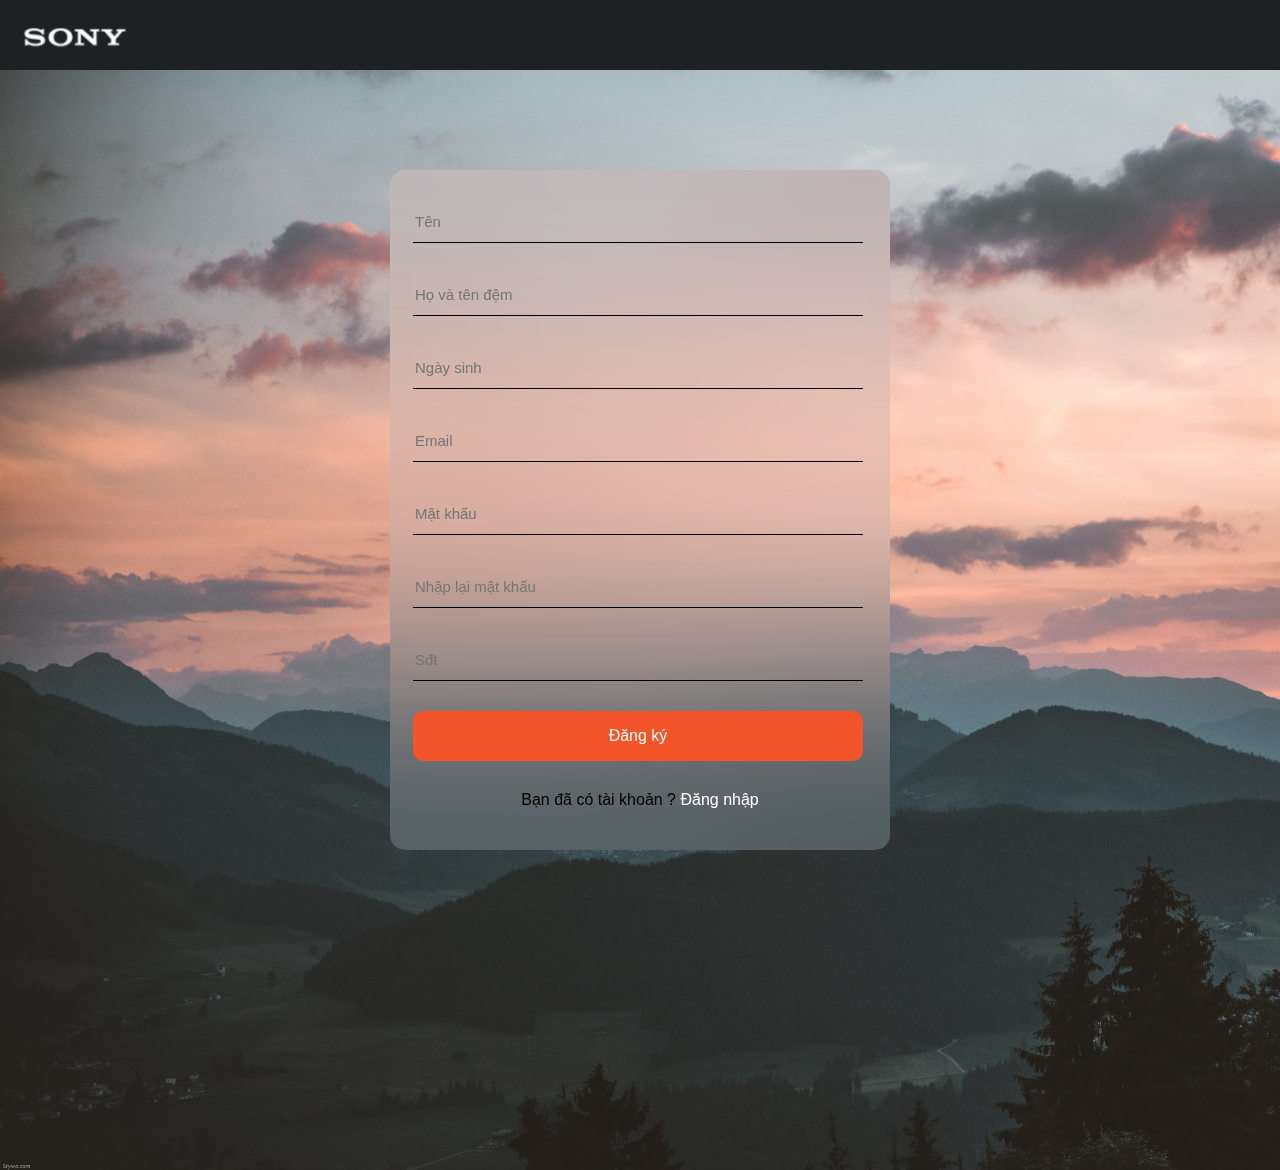
<file: Dangky.html>
<!DOCTYPE html>
<html lang="en">
<head>
    <meta charset="UTF-8">
    <meta http-equiv="X-UA-Compatible" content="IE=edge">
    <meta name="viewport" content="width=device-width, initial-scale=1.0">
    <link rel="stylesheet" href="Dangky.css">
    <title>Document</title>
</head>
<body>
    <div id="head">
        <img src="img/sony.png">
    </div>
    <div id="nhapthongtin">
        <div id="dangky">
            <input id="name" class="dienthongtin" type="text" placeholder="Tên">
            <div style="width: 450px; height: 1px; background-color: black; float: left; margin-left: 23px;"></div>
            <input class="dienthongtin" type="text" placeholder="Họ và tên đệm">
            <div style="width: 450px; height: 1px; background-color: black; float: left; margin-left: 23px;"></div>
            <input class="dienthongtin" type="text" placeholder="Ngày sinh">
            <div style="width: 450px; height: 1px; background-color: black; float: left; margin-left: 23px;"></div>
            <input class="dienthongtin" type="text" placeholder="Email">
            <div style="width: 450px; height: 1px; background-color: black; float: left; margin-left: 23px;"></div>
            <input id="Mk" class="dienthongtin" type="text" placeholder="Mật khẩu">
            <div style="width: 450px; height: 1px; background-color: black; float: left; margin-left: 23px;"></div>
            <input class="dienthongtin" type="text" placeholder="Nhập lại mật khẩu">
            <div style="width: 450px; height: 1px; background-color: black; float: left; margin-left: 23px;"></div>
            <input class="dienthongtin" type="text" placeholder="Sđt">
            <div style="width: 450px; height: 1px; background-color: black; float: left; margin-left: 23px;"></div>
            <div id="btnDk" onclick="singup()">
                <span>Đăng ký</span>
            </div>
            <div id="Tk">
                <span>Bạn đã có tài khoản ? </span><a href="login.html">Đăng nhập</a>
            </div>
        </div>
    </div>
    <script src="Dangky.js"></script>
</body>
</html>
</file>
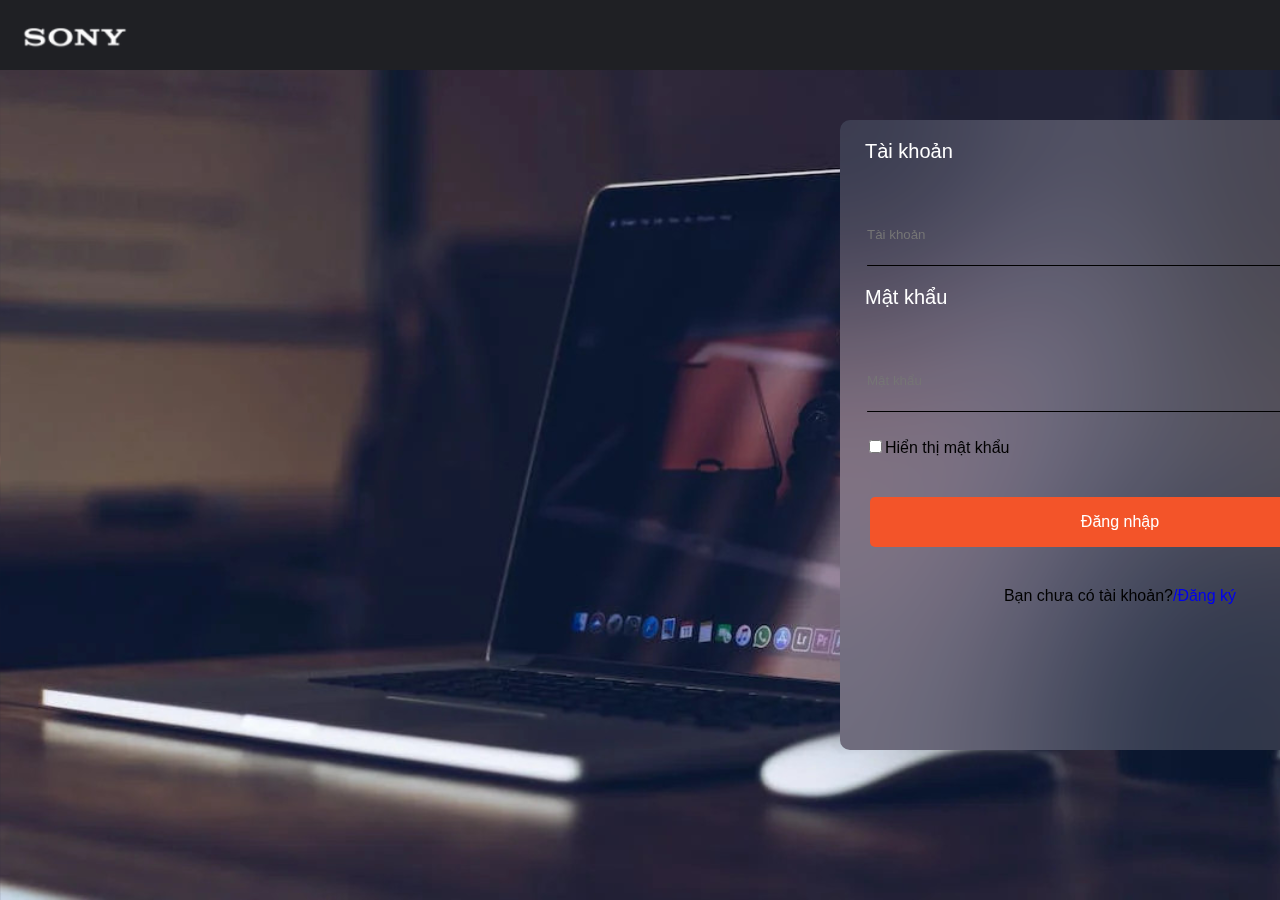
<file: login.html>
<!DOCTYPE html>
<html lang="en">
<head>
    <link rel="stylesheet" href="login.css">
    
    <link rel="stylesheet" href="https://cdnjs.cloudflare.com/ajax/libs/font-awesome/6.3.0/css/all.min.css" integrity="sha512-SzlrxWUlpfuzQ+pcUCosxcglQRNAq/DZjVsC0lE40xsADsfeQoEypE+enwcOiGjk/bSuGGKHEyjSoQ1zVisanQ==" crossorigin="anonymous" referrerpolicy="no-referrer" />
    <meta charset="UTF-8">
    
    <meta http-equiv="X-UA-Compatible" content="IE=edge">
    <meta name="viewport" content="width=device-width, initial-scale=1.0">
    <title>Document</title>
</head>
<body>
    <div id="head">
        <img src="img/sony.png">
    </div>
    <div id="giua">
        <div id="nhapthongtin">
            <div id="login">
                <p>Tài khoản</p>
                <input  class="acc"  type="email" id="Tk" placeholder="Tài khoản">
                <div id="thongbao">Email hoặc mật khẩu của bạn không đúng</div>
                <div style="border-radius: 1px; width: 500px; height: 1px; background-color: black; margin-left: 27px; margin-top: 10px;"></div>
                <p>Mật khẩu</p>
                <input class="acc" type="password" id="Mk" placeholder="Mật khẩu">
                <div style="border-radius: 1px; width: 500px; height: 1px; background-color: black; margin-left: 27px; margin-top: 10px;"></div>
                <div id="pw">
                    <input type="checkbox" onclick="showpass()"><span style="font-family: Arial, Helvetica, sans-serif;">Hiển thị mật khẩu</span>
                </div>
                <div id="dangnhap" onclick="login()">
                    <a>Đăng nhập</a>
                </div>
                <div id="DkTK">
                    <span style="font-family: Arial, Helvetica, sans-serif;">Bạn chưa có tài khoản?</span><a style="font-family: Arial, Helvetica, sans-serif;" href="Dangky.html">/Đăng ký</a>
                </div>
            </div>
        </div>
    </div>
    <script src="login.js"></script>
</body>
</html>
</file>
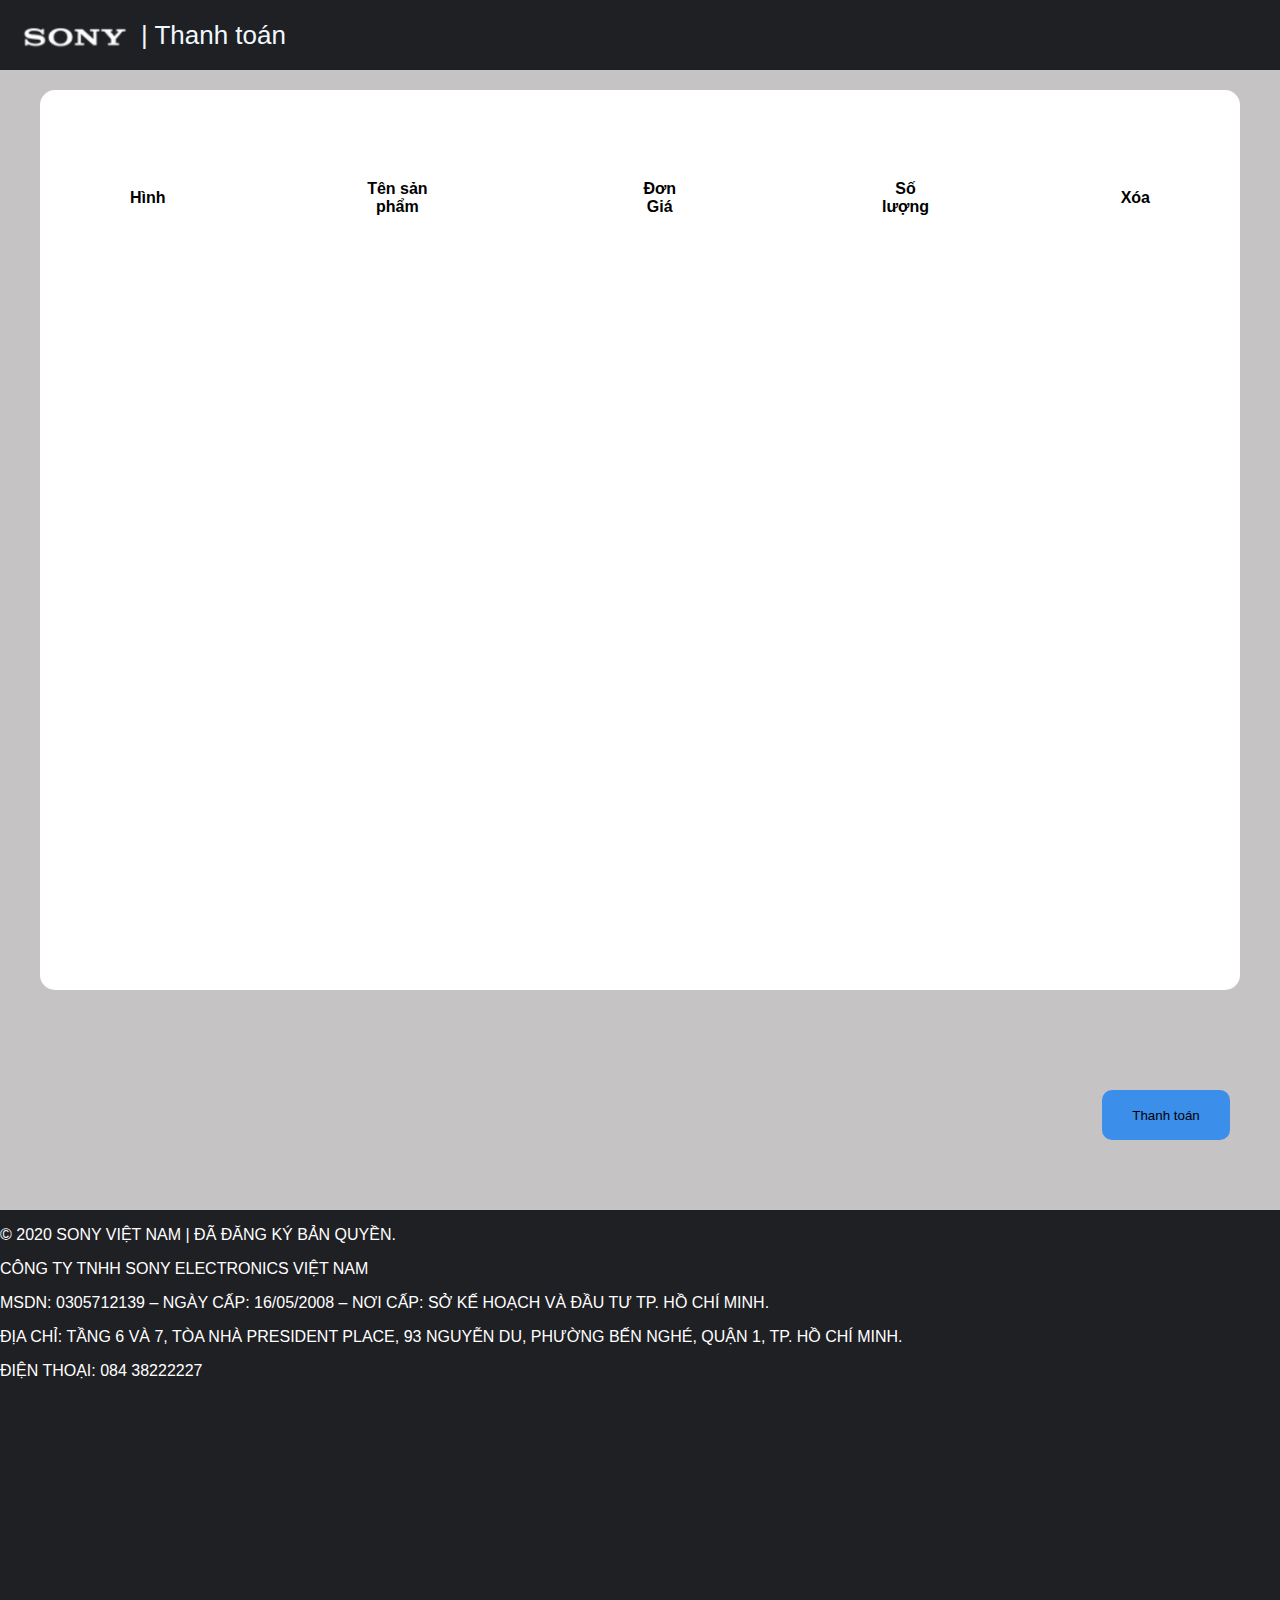
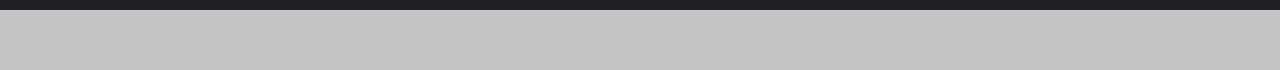
<file: Pay.html>
<!DOCTYPE html>
<html lang="en">
<head>
    <script src="Pay.js"></script>
    <link rel="stylesheet" href="Pay.css">
    <meta charset="UTF-8">
    <meta name="viewport" content="width=device-width, initial-scale=1.0">
    <link rel="stylesheet" href="https://cdnjs.cloudflare.com/ajax/libs/font-awesome/6.3.0/css/all.min.css" integrity="sha512-SzlrxWUlpfuzQ+pcUCosxcglQRNAq/DZjVsC0lE40xsADsfeQoEypE+enwcOiGjk/bSuGGKHEyjSoQ1zVisanQ==" crossorigin="anonymous" referrerpolicy="no-referrer" />
    <title>Document</title>
</head>
<body onload="addcart()">
    <div id="chua">
        <div id="head">
            <img src="img/sony.png">
            <div id="textpay">
                | Thanh toán
            </div>
        </div>
        <div style="height: 20px; width: 100%; padding: 10px;">
        </div>
        <div id="thongtinPay">
            <table style="font-family: Arial, Helvetica, sans-serif;" cellpadding="5px" cellspacing="0px" >
                <thead>
                    <tr>
                        <th>Hình</th>
                        <th>Tên sản phẩm</th>
                        <th>Đơn Giá</th>
                        <th>Số lượng</th>
                        <th>Xóa</th>
                    </tr>
                </thead>
                <tbody id="data-output">
                    <!-- <tr>
                        <td><img style="width: 70px;"></td>
                        <td></td>
                        <td></td>
                        <td></td>
                        <td></td>
                    </tr> -->
                </tbody>
            </table>
        </div>
        <div style="margin: 50px auto; float: right;" id="btn-thanhtoan">
            <button onclick="addcart()" id="btn-pro">Thanh toán</button>
        </div>
        <div id="footer">
            <div id="Address">
                <div id="Address-map">
                    <div>
                        <p>© 2020 SONY VIỆT NAM | ĐÃ ĐĂNG KÝ BẢN QUYỀN.</p>
                        <p>CÔNG TY TNHH SONY ELECTRONICS VIỆT NAM</p>
                        <p>MSDN: 0305712139 – NGÀY CẤP: 16/05/2008 – NƠI CẤP: SỞ KẾ HOẠCH VÀ ĐẦU TƯ TP. HỒ CHÍ MINH.</p>
                        <p>ĐỊA CHỈ: TẦNG 6 VÀ 7, TÒA NHÀ PRESIDENT PLACE, 93 NGUYỄN DU, PHƯỜNG BẾN NGHÉ, QUẬN 1, TP. HỒ CHÍ MINH.</p>
                        <p>ĐIỆN THOẠI: 084 38222227</p>
                    </div>
                </div>
                <div id="Address-socialN">
                    <a href="https://www.youtube.com/user/SonyVietNamMarcom" title="youtube"><i class="fa-brands fa-square-youtube"></i></a>
                    <a href=""><i class="fa-brands fa-square-instagram"></i></a>
                    <a href=""><i class="fa-brands fa-square-facebook"></i></a>
                </div>
            </div>
        </div>
    </div>
</body>
</html>
</file>
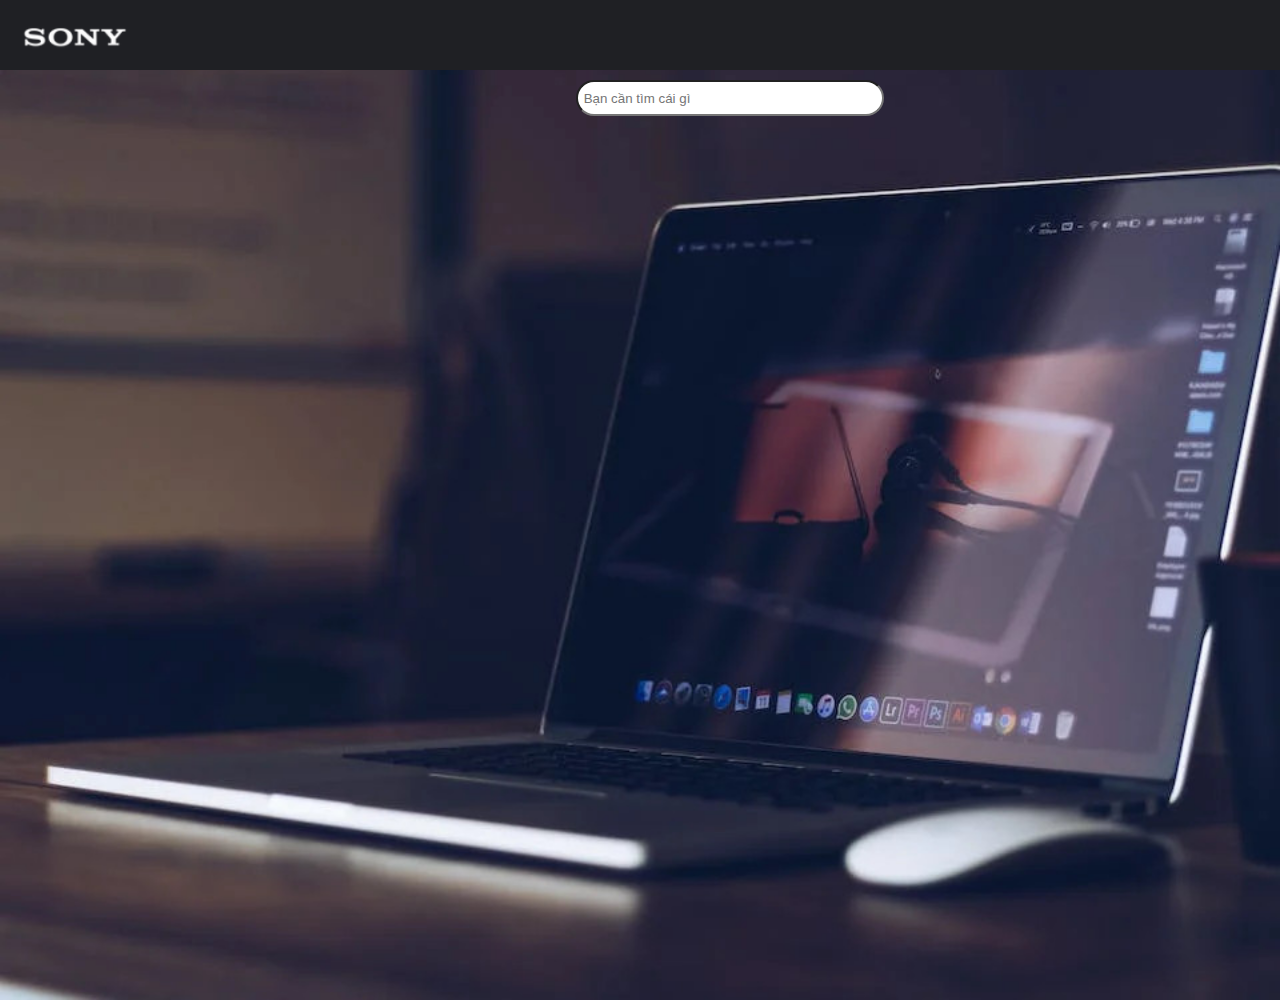
<file: timkiem.html>
<!DOCTYPE html>
<html lang="en">
<head>
    <link rel="stylesheet" href="timkiem.css">
    
    <link rel="stylesheet" href="https://cdnjs.cloudflare.com/ajax/libs/font-awesome/6.3.0/css/all.min.css" integrity="sha512-SzlrxWUlpfuzQ+pcUCosxcglQRNAq/DZjVsC0lE40xsADsfeQoEypE+enwcOiGjk/bSuGGKHEyjSoQ1zVisanQ==" crossorigin="anonymous" referrerpolicy="no-referrer" />
    <meta charset="UTF-8">
    
    <meta http-equiv="X-UA-Compatible" content="IE=edge">
    <meta name="viewport" content="width=device-width, initial-scale=1.0">
    <title>Document</title>
</head>
<body>
    <div id="head">
        <img src="img/sony.png">
    </div>
    <div id="timkiem">
        <div id="seach">
            <input onkeyup="" id="input" name="name" type="text" placeholder=" Bạn cần tìm cái gì">
        </div>
    </div>
    <div id="thongtin" style="height: 100%; width: 600px; background-color: aliceblue; border-radius: 10px;float: left;margin: 40px 40%;display: none; ">
        <!-- <button onclick="tim()"></button> -->
        <table style="font-family: Arial, Helvetica, sans-serif;" cellpadding="15px" cellspacing="10px">
            <thead>
                <tr>
                    <th>Hình</th>
                    <th>Tên sản phẩm</th>
                    <th>Đơn Giá</th>
                </tr>
            </thead>
            <tbody id="data-output">
                <tr>
                    <td></td>
                    <td></td>
                    <td></td>
                </tr>
            </tbody>
        </table>
    </div>
    <script src="timkiem.js"></script>
</body>
</html>
</file>
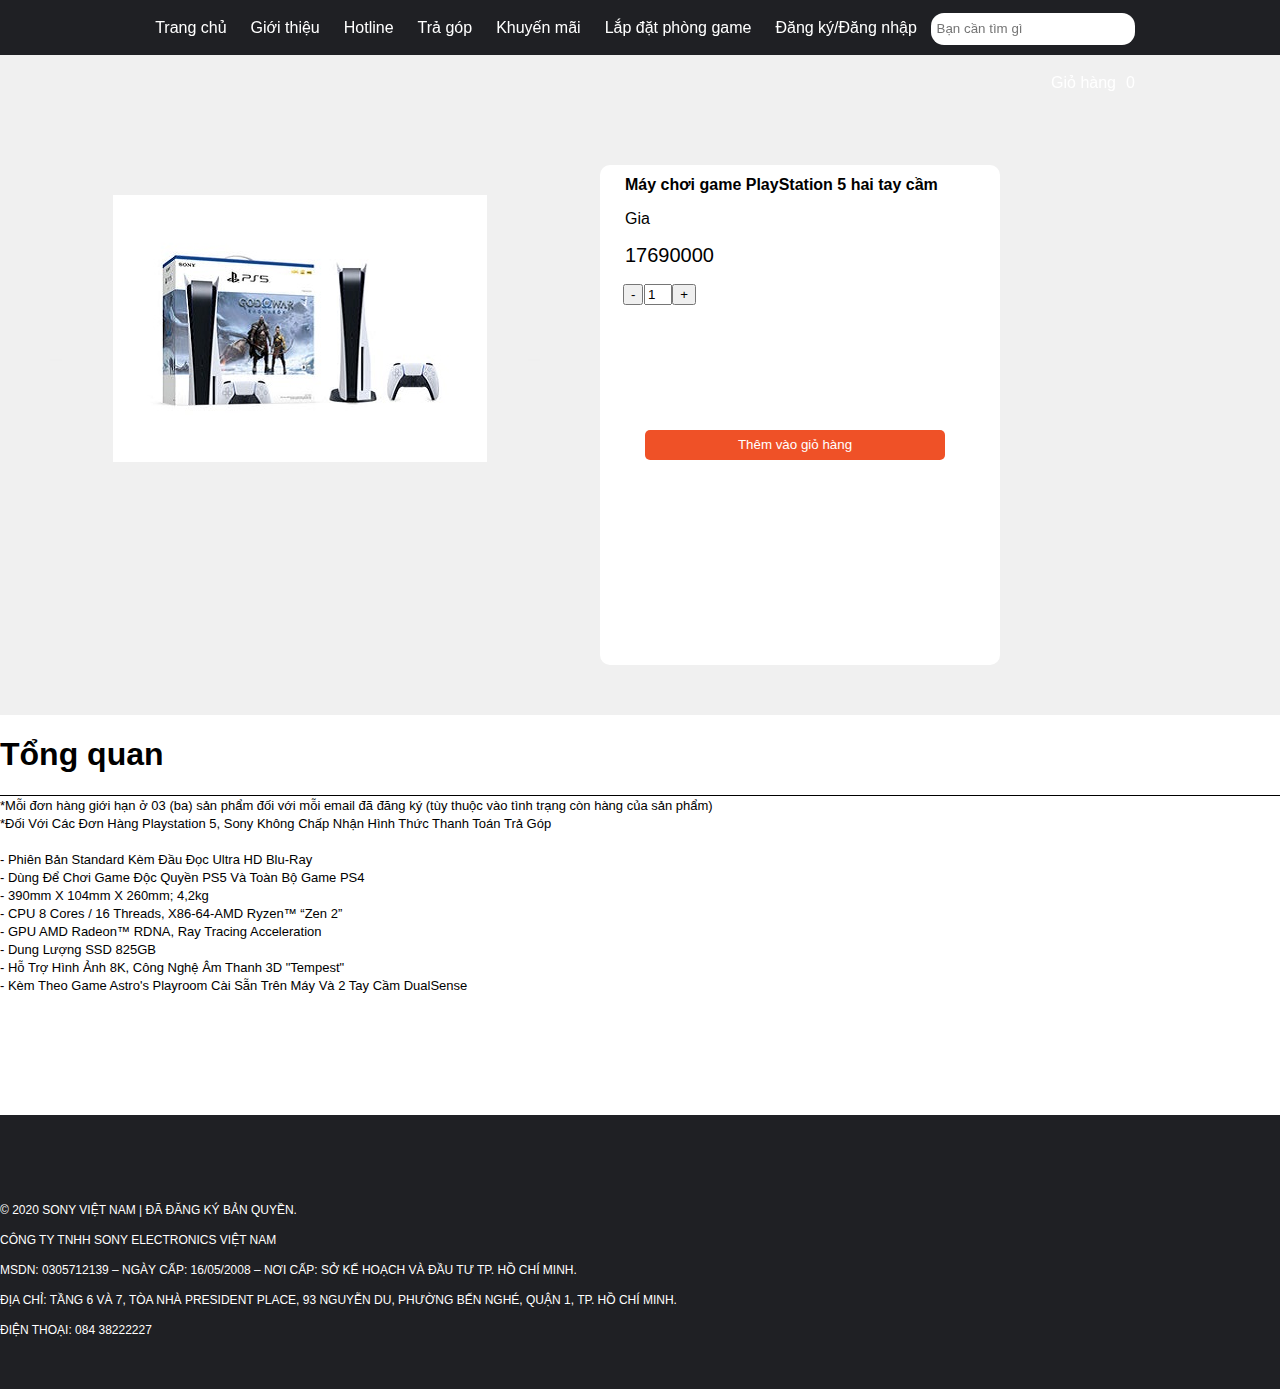
<file: trangsanP.html>
<!DOCTYPE html>
<html lang="en">
<head>
    <meta charset="UTF-8">
    <meta http-equiv="X-UA-Compatible" content="IE=edge">
    <meta name="viewport" content="width=device-width, initial-scale=1.0">
    <link rel="stylesheet" href="trangsanP.css">
    <link rel="stylesheet" href="https://cdnjs.cloudflare.com/ajax/libs/font-awesome/6.3.0/css/all.min.css" integrity="sha512-SzlrxWUlpfuzQ+pcUCosxcglQRNAq/DZjVsC0lE40xsADsfeQoEypE+enwcOiGjk/bSuGGKHEyjSoQ1zVisanQ==" crossorigin="anonymous" referrerpolicy="no-referrer" />
    <title>Document</title>
</head>
<body>
    <div id="head">
        <div id="nav">
            <a href=""><i class="fa-solid fa-house"></i>Trang chủ</a>
            <a href=""><i class="fa-solid fa-building"></i> Giới thiệu</a>
            <a href=""><i class="fa-solid fa-phone"></i> Hotline</a>
            <a href=""><i class="fa-solid fa-sack-dollar"></i> Trả góp</a>
            <a href=""><i class="fa-solid fa-fire"></i> Khuyến mãi</a>
            <a href=""><i class="fa-solid fa-wrench"></i> Lắp đặt phòng game</a>
            <a href="login.html"><i class="fa-solid fa-right-to-bracket"></i> Đăng ký/Đăng nhập</a>
            <input id="inputtimkiem" type="text" placeholder=" Bạn cần tìm gì">
            <div id="giohang">
                <a id="cart" onclick="showcart()"><i class="fa-solid fa-cart-shopping"></i> Giỏ hàng</a><span style="color: #fff; font-family: Arial, Helvetica, sans-serif;" id="soSp">0</span>
                <div id="showcart">
                    <table style="font-family: Arial, Helvetica, sans-serif;" cellpadding="5px" cellspacing="0px">
                        <thead>
                            <tr>
                                <th>Hình</th>
                                <th>Tên sản phẩm</th>
                                <th>Đơn Giá</th>
                                <th>Số lượng</th>
                                <th>Xóa</th>
                            </tr>
                        </thead>
                        <tbody>
                            <!-- <tr>
                                <td><img style="width: 70px;"></td>
                                <td></td>
                                <td></td>
                                <td></td>
                                <td></td>
                            </tr> -->
                        </tbody>
                    </table>
                    <div id="kiemtracart"><h1>Giỏ hàng của bạn đang trống</h1></div>
                    <div style="border:  solid 1px black; width: 80%; margin: 10px auto;"></div>
                    <div id="tongtien">
                        <div id="tongtienTXT"><span>Tổng tiền :</span></div>
                        <div id="tien"><span></span></div>
                    </div>
                </div>
            </div>
        </div>
    </div>
    <div id="container">
        <div id="sanpham">
            <div id="product__slideshow">
                <div id="anh">
                    <img id="slide" src="/img/Sanpham/1.jpg">
                    <button id="next" onclick="next()"><i class="fa-solid fa-angle-right"></i></button>
                    <button id="prev" onclick="back()"><i class="fa-solid fa-angle-left"></i></button>
                </div>
            </div>
            <div id="themgio">
                <div style="width: 350px; margin: 0px auto;">
                    <h1>Máy chơi game PlayStation 5 hai tay cầm</h1>
                    <p>Gia</p>
                    <span>17690000</span><br><br>
                    <img src="/img/Sanpham/1.jpg">
                    <input type="button" onclick="sub('txt1')" value="-">
                    <input id="txt1" style="width: 20px" value="1">
                    <input type="button" onclick="plus('txt1')" value="+">
                    <div class="addCart">
                        <button id="them">Thêm vào giỏ hàng</button>
                    </div>
                </div>
            </div>
        </div>
    </div>
    <div id="TOTAL">
        <div id="ThongtinSP">
            <h1 style="font-family: Arial, Helvetica, sans-serif;">Tổng quan</h1>
            <div style="width: 100%; height: 1px;background-color: black;"></div>
            <span>*Mỗi đơn hàng giới hạn ở 03 (ba) sản phẩm đối với mỗi email đã đăng ký (tùy thuộc vào tình trạng còn hàng của sản phẩm)</span><br>
            <span>*Đối Với Các Đơn Hàng Playstation 5, Sony Không Chấp Nhận Hình Thức Thanh Toán Trả Góp</span><br><br>
            <span>
                - Phiên Bản Standard Kèm Đầu Đọc Ultra HD Blu-Ray<br>
                - Dùng Để Chơi Game Độc Quyền PS5 Và Toàn Bộ Game PS4<br>
                - 390mm X 104mm X 260mm; 4,2kg<br>
                - CPU 8 Cores / 16 Threads, X86-64-AMD Ryzen™ “Zen 2”<br>
                - GPU AMD Radeon™ RDNA, Ray Tracing Acceleration<br>
                - Dung Lượng SSD 825GB<br>
                - Hỗ Trợ Hình Ảnh 8K, Công Nghệ Âm Thanh 3D "Tempest"<br>
                - Kèm Theo Game Astro's Playroom Cài Sẵn Trên Máy Và 2 Tay Cầm DualSense
            </span>
        </div>
    </div>
    <div id="foodte">
        <div id="Diachi">
            <div id="Diachi-mini">
                <div id="left">
                    <span>
                        © 2020 SONY VIỆT NAM | ĐÃ ĐĂNG KÝ BẢN QUYỀN.<br>
                        CÔNG TY TNHH SONY ELECTRONICS VIỆT NAM<br>
                        MSDN: 0305712139 – NGÀY CẤP: 16/05/2008 – NƠI CẤP: SỞ KẾ HOẠCH VÀ ĐẦU TƯ TP. HỒ CHÍ MINH.<br>
                        ĐỊA CHỈ: TẦNG 6 VÀ 7, TÒA NHÀ PRESIDENT PLACE, 93 NGUYỄN DU, PHƯỜNG BẾN NGHÉ, QUẬN 1, TP. HỒ CHÍ MINH.<br>
                        ĐIỆN THOẠI: 084 38222227<br>
                    </span>
                </div>
                <div id="right">
                    <a href="https://www.youtube.com/user/SonyVietNamMarcom" title="youtube"><i class="fa-brands fa-square-youtube"></i></a>
                    <a href=""><i class="fa-brands fa-square-instagram"></i></a>
                    <a href=""><i class="fa-brands fa-square-facebook"></i></a>
                </div>
            </div>
        </div>
    </div>
    <script src="trangsanP.js"></script>
</body>
</html>
</file>
<file: Dangky.css>
body{
    background-image:url(/img/bgdangky.jpg);
    background-size:cover ;
    width: 100%;
    height: 100%;
    box-sizing: border-box;
    margin: 0px;
}
#head{
    width: 100%;
    height: 70px;
    background-color: #1F2024;;
}
#head img{
    height: 100%;
}
#nhapthongtin{
    width: 1000px;
    height: 1000px;
    margin: 0px auto;
}
#dangky{
    border-radius: 15px;
    backdrop-filter: blur(100px);
    width: 500px;
    height: 680px;
    background-color: rgba(255, 255, 255, 0.1) ;
    margin: 0px auto;
    margin-top: 100px;
}
.dienthongtin{
    border-width: 0px;
    background-color: rgba(255, 255, 255, 0.01) ;
    float: left;
    width: 450px;
    height: 40px;
    margin: 0px 23px;
    margin-top: 30px;
    font-size: 15px;
}
#btnDk{
    user-select: none;
    cursor: pointer;
    width: 450px;
    float: left;
    height: 50px;
    background-color: #F35429;
    margin: 30px 23px;
    border-radius: 10px;
    text-align: center;
    line-height: 50px;
}
#btnDk span{
    color: #fff;
    font-size: 16px;
    font-family:Arial, Helvetica, sans-serif ;
}
#Tk{
    text-align: center;
    font-family: Arial, Helvetica, sans-serif;
}
#Tk span{

}
#Tk a{
    color:#fff;
    text-decoration: none;
}
</file>
<file: login.css>
body{
    background-image:url(/img/backg.jpg);
    background-size:cover ;
    width: 100%;
    height: 100%;
    box-sizing: border-box;
    margin: 0px;
}
#head{
    width: 100%;
    height: 70px;
    background-color: #1F2024;
    float: left;
}
#head img{
    height: 100%;
}
#giua{
    width: 100%;
    height: 100%;
}
#nhapthongtin{
    width: 1400px;
    height: 900px;
    margin: 0px auto;
    /* background-color: #1F2024; */
}
#login{
    border-radius: 10px;
    margin-top: 50px;
    width: 40%;
    background-color: aliceblue;
    height: 70%;
    float: right;
    background: rgba(255, 255, 255, 0.1);
    backdrop-filter: blur(100px);
}
#login .acc {
    margin-top: 30px;
    margin-left: 25px;
    width: 500px;
    height: 40px;   
    border-radius: 5px;
    border-width: 0px;
    background: rgba(255, 255, 255, 0);
    color: #fff;
}
#login p{
    color: #fff;
    margin-left: 25px;
    font-size: 20px;
    font-family: Arial, Helvetica, sans-serif;
}
#dangnhap{
    margin: 40px auto;
    width: 500px;
    height: 50px;
    background-color: #F35429;
    text-align: center;
    line-height: 50px;
    user-select: none;
    cursor: pointer;
    border-radius: 5px;
    color: #fff;
}
#dangnhap a{
    font-family: Arial, Helvetica, sans-serif;
}
#thongbao{
    margin-left: 25px;
    color: red;
    margin-top: 10px;
    display: none;
    font-family: Arial, Helvetica, sans-serif;
}
input #showpass{
    width: 10px;
    height: 10px;
}
#pw{
    margin: 25px;
}
#DkTK{
    text-align: center;
}
#DkTK a{
    text-decoration: none;
}
</file>
<file: Pay.css>
body{
    background-size:cover ;
    width: 100%;
    height: 100%;
    box-sizing: border-box;
    margin: 0px;
    background-color: #c5c3c3;
}
#chua{
    background-size:cover ;
    width: 100%;
    height: 100%;
    box-sizing: border-box;
    margin: 0px;
}
#head{
    width: 100%;
    height: 70px;
    background-color: #1F2024;
    float: right;
}
#head img{
    height: 70px;
    float: left;
}
#textpay{
    float: left;
    color: aliceblue;
    font-family: Arial, Helvetica, sans-serif;
    font-size: 26px;
    margin-top: 20px;
}
#thongtinPay{
    width: 1200px;
    height: 900px;
    margin: 50px auto;
    background-color: #fff;
    border-radius: 15px;
}
#SP{
    background-color: #fff;
    font-size: 25px;
    float: left;
    padding-right: 50%;
    margin-left: 20px;
    margin-top: 15px;
}
#DG{
    background-color: #fff;
    font-size: 25px;
    float: left;
    padding-right: 10%;
    margin-top: 15px;
}
#SL{
    background-color: #fff;
    font-size: 25px;
    float: left;
    margin-top: 15px;
}
#thongtinPay tr{
    border: 0px;
}
#thongtinPay th{
  padding: 90px;
  border: 0px;
}
#btn-thanhtoan{
    width: 100%;
    height: 50px;
}
#btn-thanhtoan button{
    width: 10%;
    height: 50px;
    background-color: #3b8eea;
    float: right;
    border-radius: 10px;
    border: 2px none #b1154a;
    margin-right: 50px;
}
#footer{
    width: 100%;
    height: 400px;
    background-color: #1F2024;
    margin-top: 20px;
    float: left;
    color: #fff;
    font-family: Arial, Helvetica, sans-serif;
    
  
}
#Address-socialN{
    float: right;
    width: 234px;
    height: 234px;
    margin-top: 40px;
    font-size: 30px;
}
#Address-socialN a{
    color: #fff;
}
</file>
<file: timkiem.css>
body{
    background-image:url(/img/backg.jpg);
    background-size:cover ;
    width: 100%;
    height: 1000px;
    box-sizing: border-box;
    margin: 0px;
}
#head{
    width: 100%;
    height: 70px;
    background-color: #1F2024;
    float: left;
}
#head img{
    height: 100%;
}
#giua{
    width: 100%;
    height: 100%;
}
#nhapthongtin{
    width: 1400px;
    height: 900px;
    margin: 0px auto;
}
#timkiem{
    float: left;
    width: 10px;
    height: 20px;
    margin: 10px 45%;
}
#timkiem input{
    width: 300px;
    height: 30px;
    border-radius: 20px;
}
</file>
<file: trangsanP.css>
body{
    width: 100%;
    height: 100%;
    margin: 0px;
    box-sizing: border-box;
    background-color: #F0F0F0;
}
#head{
    width: 100%;
    height: 55px;
}
#nav{
    position: relative;
    position: fixed;
    width: 100%;
    height: 55px;
    background-color: #1F2024;
    text-align: center;
    float: left;
    z-index: 1;
}
#nav a{
    color: #fff;
    line-height: 55px;
    margin: 0px 10px;
    font-family: Arial, Helvetica, sans-serif;
    text-decoration: none;
}
#nav #inputtimkiem{
    width: 200px;
    height: 30px;
    border-radius: 13px;
    border: 0px solid;
}
#giohang{
    float: right;
    width: 30%;
    height: 500px;
}
#showcart{
    background-color: rgba(255, 255, 255, 0.7);
    backdrop-filter: blur(100px);
    width: 90%;
    height: auto;
    margin-top: 10px;
    display: none;
    margin-right:100%;
    border: 1px solid black;
    float: left;
    border-radius: 10px;
}
#showcart tr{
    border: 0px;
}
#showcart th{
    padding: 30px;
    border: 0px;
}
#showcart tbody tr td input{
    border: 0px;
    background-color: #fff;
}
#giohang #cart{
    user-select: none;
    cursor: pointer;
}
#kiemtracart{
    width: 100%;
    height: 100%;
    margin-top: 20px;
    font-family: Arial, Helvetica, sans-serif;
}
#kiemtracart h1{
    font-size: 15px;
}
#tongtien{
    width: 100%;
    height: 40px;
}
#tongtienTXT{
    width: 346px;
    height: 100%;
    float: left;
}
#tongtienTXT span{
    float: right;
}
#tongtienTXT span{
    font-family: Arial, Helvetica, sans-serif;
}
#tien{
    width: 150px;
    height: 100%;
    float: left;
}
#tien span{
    float: right;

}
#container{
    margin: 0px auto;
    width: 1300px;
    height: 100%;
    /* background-color: #1F2024; */
}
#sanpham{
    width: 1000px;
    height: 100%;
    position: relative;
    /* background-color: #1F2024; */
    float: left;
    margin-top: 100px;
}
#product__slideshow{
    float: left;
    width: 600px;
}
#anh{
    width: 374px;
    height: 267px;
    margin: 40px auto;
}
#anh img{
    
}
#anh button{
}
#prev{
    font-size: 30px;
    border: 0px;
    left: 50px;
    position: absolute;
    top: 40%;
    cursor: pointer;
}
#next{
    font-size: 30px;
    border: 0px;
    right: 460px;
    position: absolute;
    top: 40%;
    cursor: pointer;
}
#themgio{
    margin-top: 10px;
    border-radius: 10px;
    float: left;
    width: 400px;
    height: 500px;
    background-color: #fff;
    font-family: Arial, Helvetica, sans-serif;
}
#themgio h1{
    /* text-align: center; */
    font-size: 16px;
}
#themgio p{
    /* padding: 6px; */
    /* margin: 14px; */
}
#themgio input{
    margin: -2px;
}
#themgio span{
    /* margin: 16px; */
    font-size: 20px;
}
#themgio img{
    display: none;
}
.addCart{
    width: 300px;
    margin: 127px 20px;
    height: 40px;
}
.addCart button{
    border-radius: 5px;
    background-color: #EF5127;
    border: 0px solid;
    cursor: pointer;
    width: 300px;
    height: 30px;
    color: #fff;
}
.addCart button:hover{
    transition: all 0.25s ease-in-out;
    background-color: #BC320E;
}
#TOTAL{
    margin-top: 50px;
    width: 100%;
    height: 400px;
    background-color: #fff;
    float: left;
}
#ThongtinSP{
    width: 1300px;
    height: 100%;
    margin: 0px auto;
    /* background-color: #1F2024; */
}
#ThongtinSP span{
    font-family: Arial, Helvetica, sans-serif;
    font-size: 13px;
}
#foodte{
    width: 100%;
    height: 100%;
    background-color: #1F2024;
    float: left;
}
#Diachi{
    margin: 0px auto;
    width: 1300px;
    height: 100%;
    color: #fff;

}
#left{
    width: 70%;
    height: 100%;
    margin-top: 40px;
    float: left;
}
#left span{
    font-family: Arial, Helvetica, sans-serif;
    font-size: 12px;
    line-height: 30px;
}
#right{
    width: 234px;
    height: 234px;
    margin-top: 40px;
    font-size: 30px;
    color: #fff;
}
#right a{
    color: #fff;
}
</file>
